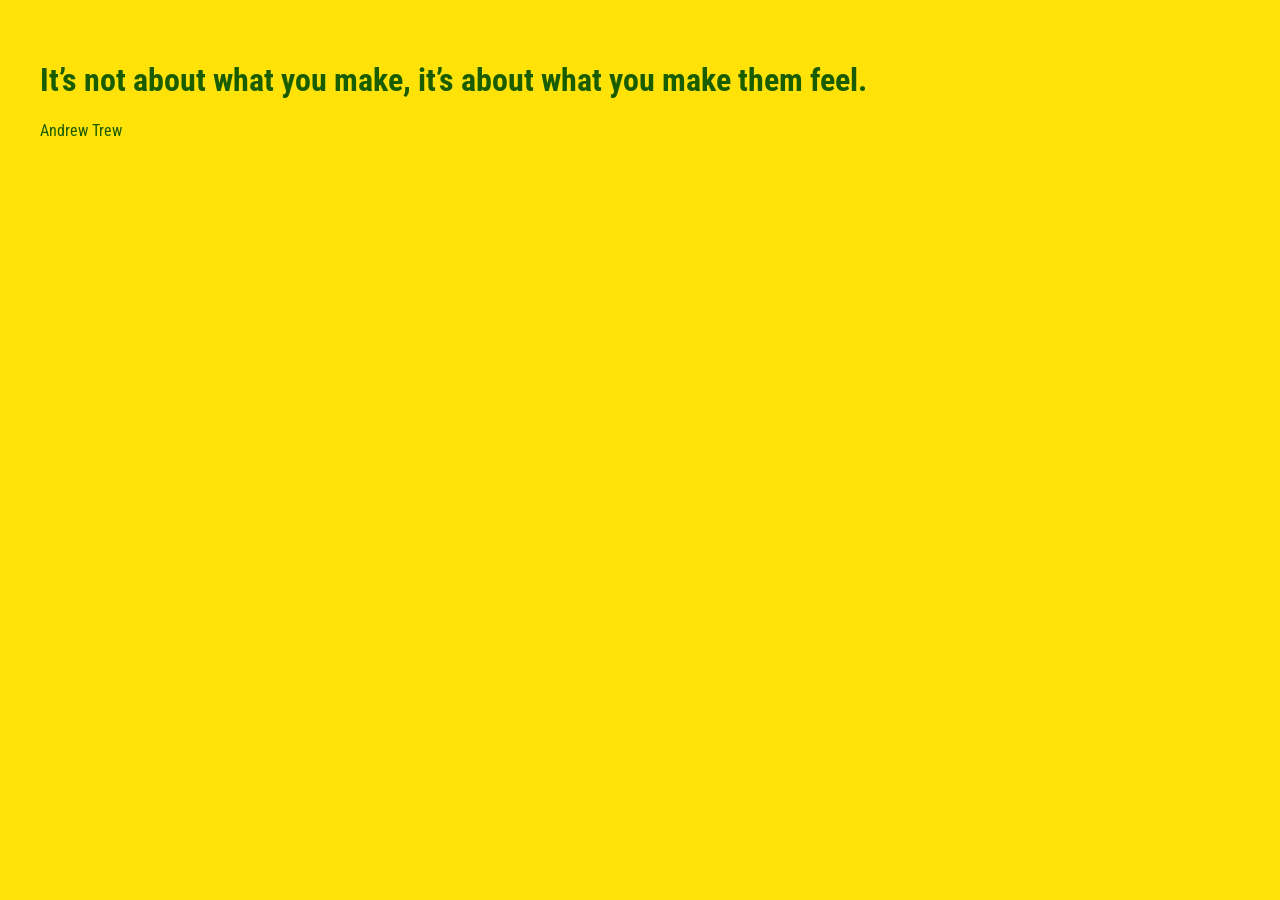
<file: index.html>
<!DOCTYPE html>
<html lang="en">
<head>
    <meta charset="UTF-8">
    <meta name="viewport" 
    content="width=device-width, 
    initial-scale=1.0">
    <title>ANDREA TREW</title>

    <link rel="preconnect" href="https://fonts.googleapis.com">
    <link rel="preconnect" href="https://fonts.gstatic.com" crossorigin>
    <link href="https://fonts.googleapis.com/css2?family=Fjalla+One&family=Press+Start+2P&family=Roboto+Condensed:ital,wght@0,100..900;1,100..900&display=swap" rel="stylesheet">
    
<style> 
    body { font-family: "Roboto Condensed", sans-serif; 
    padding: 2rem;
			color: rgb(26, 92, 0);
			background-color: rgb(255, 226, 8);}
    
</style>

</head>
<body>
    <h1> It’s not about what you make, it’s about what you make them feel. </h1>
    <p> Andrew Trew</p>
</body>
</html>
</file>
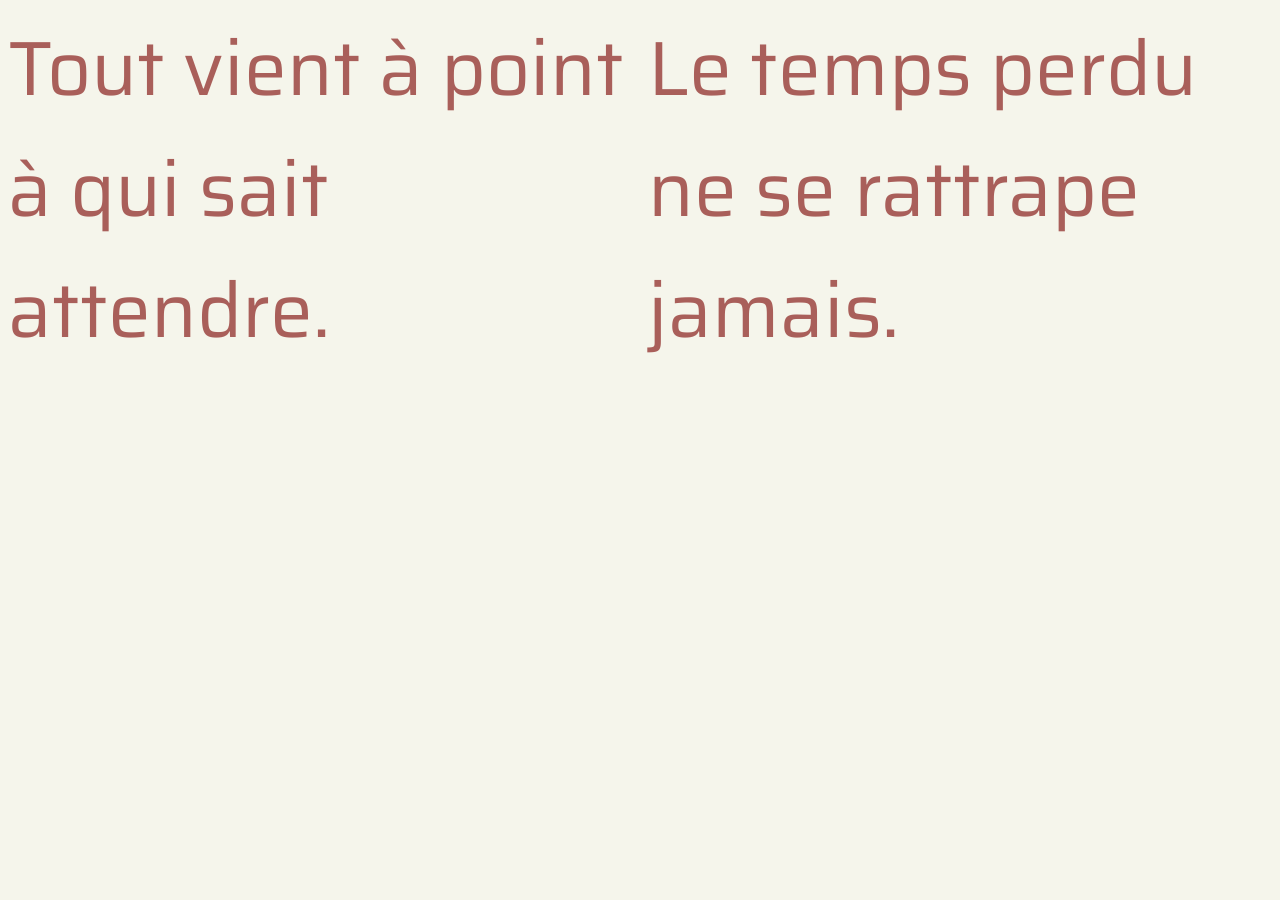
<file: citation-contradiction.html>
<!DOCTYPE html>
<html lang="en">
<head>
	<meta charset="UTF-8">
	<meta name="viewport" content="width=device-width, initial-scale=1.0">
	<title>hello, Flexbox!</title>

	<link rel="preconnect" href="https://fonts.googleapis.com">
	<link rel="preconnect" href="https://fonts.gstatic.com" crossorigin>
	<link href="https://fonts.googleapis.com/css2?family=Saira:ital,wght@0,100..900;1,100..900&display=swap" rel="stylesheet">

	<style>
body {font-family: "Saira", sans-serif;}
/* section,div{margin:1rem; padding: 1rem;} */
		body {color: rgb(169, 95, 90);}
		body {	background-color: rgb(245, 245, 235);}
		body {font-size: 6vw;}

section{display: flex; gap: 1rem;}
div{flex: 1;}

	</style>
</head>
<body>
	
<section>
		<div>Tout vient à point à qui sait attendre.</div>
		<div>Le temps perdu ne se rattrape jamais.</div>
</section>

</body>
</html>
</file>
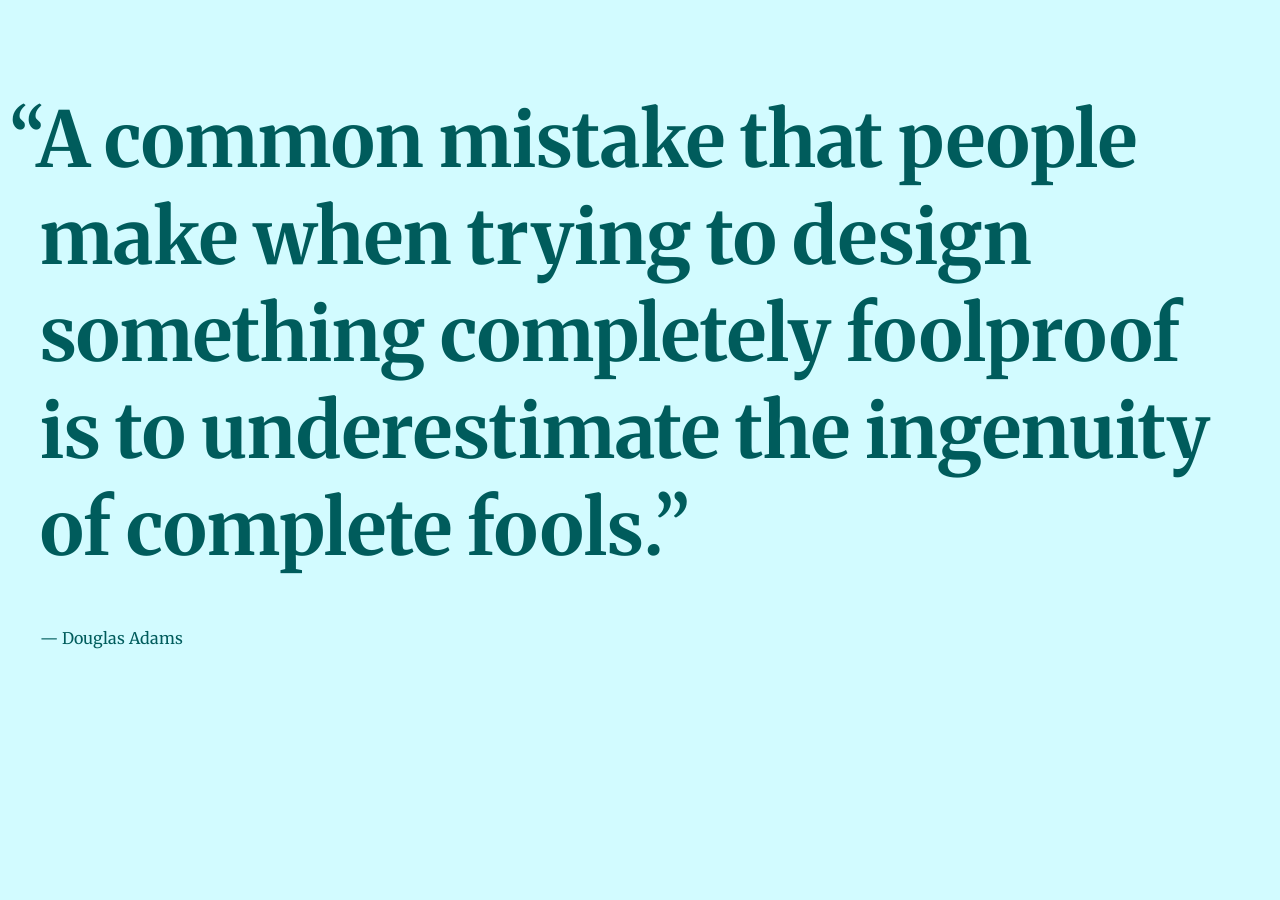
<file: citation-deux.html>
<!DOCTYPE html>
<html lang="en">
<head>
	<meta charset="UTF-8">
	<meta name="viewport" content="width=device-width, initial-scale=1.0">
	<title>Document</title>
	
	<link rel="preconnect" href="https://fonts.googleapis.com">
	<link rel="preconnect" href="https://fonts.gstatic.com" crossorigin>
	<link href="https://fonts.googleapis.com/css2?family=Fjalla+One&family=Merriweather:ital,opsz,wght@0,18..144,300..900;1,18..144,300..900&family=Press+Start+2P&family=Roboto+Condensed:ital,wght@0,100..900;1,100..900&display=swap" rel="stylesheet">
	
	<style>
		body{
			font-family: sans-serif;
		}
		img{max-width: 5%;}
	</style>
</head>
<body>
	<h1>“A common mistake that people make when trying to design something completely foolproof is to underestimate the ingenuity of complete fools.”</h1>
	<p>― Douglas Adams</p>
	<style>
	body{
			font-family: "Merriweather", serif;
			padding: 2rem;
			color: rgb(0, 92, 92);
			background-color: rgb(210, 251, 255);
		}
		h1{ 
			font-size: 6vw;
			text-indent: -0.4em; }

	</style>
	
<!-- 
<h1>biggest</h1>
<h2>bigger</h2>
<h3>big</h3>
<h4>normal</h4>
<hr>
<p>Lorem <strong><i>ipsum</i></strong> dolor sit amet consectetur adipisicing elit. Ut quaerat ipsam veniam facilis natus ad nulla neque, asperiores reiciendis. Sint accusamus aperiam suscipit? Tempore eius quia, enim nostrum ex animi!</p>
<h5>small</h5>
<h6>smaller</h6>

<hr>
<h4>Liste de courses</h4>
<ol>
<li>chips</li>
<li>harbio</li>
<li>vodka</li>
<li>alice</li>
</ol>

<img src="55261966-front-view-of-human-skull-on-isolated-white-background-clipping-path.jpg" alt="">

</body>
</html> -->
</file>
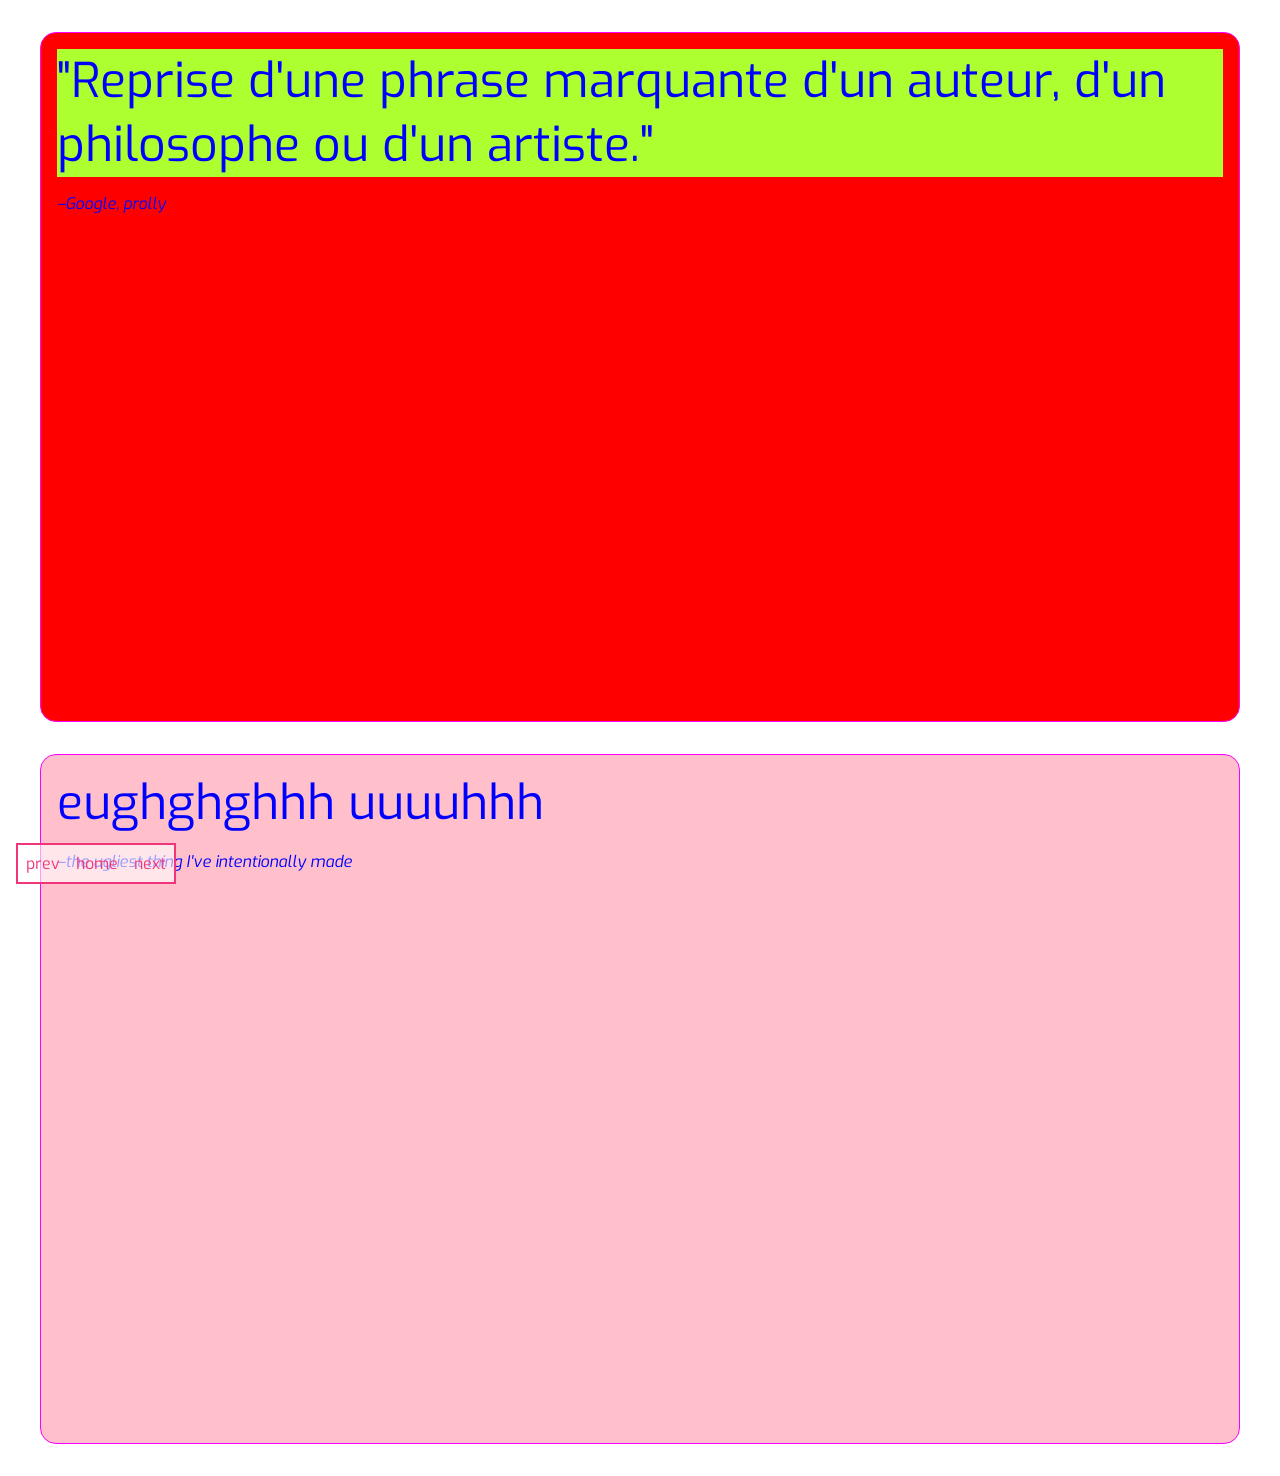
<file: citation-quatre.html>
<!DOCTYPE html>
<html lang="en">
<head>
	<meta charset="UTF-8">
	<meta name="viewport" content="width=device-width, initial-scale=1.0">
	<title>Document</title>

<link rel="preconnect" href="https://fonts.googleapis.com">
<link rel="preconnect" href="https://fonts.gstatic.com" crossorigin>
<link href="https://fonts.googleapis.com/css2?family=Exo:ital,wght@0,100..900;1,100..900&display=swap" rel="stylesheet">

<style>
	
	body { font-family: "Exo", sans-serif; }
	div { color: blue; }
	.quote{font-size: 3rem; }
	.source{
		font-style: italic; 
	margin-top: 1rem;
	}

	.citation{
		margin: 2rem;
		border: 1px solid magenta;
		padding: 1rem;
		border-radius: 1rem;
		aspect-ratio: 16/9;
	}

	.important{ background: greenyellow; }

#pepito{ background: red;}
#pickle{ background: pink;}

</style>

</head>
<body>
	
<div class="citation" id="pepito">
	<div class="quote important">"Reprise d'une phrase marquante d'un auteur, d'un philosophe ou d'un artiste."</div>
	<div class="source">–Google, prolly</div>

</div>

<div class="citation" id="pickle">
	<div class="quote">eughghghhh
		uuuuhhh</div>
	<div class="source">–the ugliest thing I've intentionally made</div>
</div>

    <!-- navbar guys, navbar -->
    <link rel="stylesheet" href="navbar.css">
<div><div id="navbar">
    <a href="citation-trois.html">prev</a>
    <a href="index.html">home</a>
    <a href="citation-contradiction.html">next</a>
</div></div>
<!-- zi end of the navbar -->
</body>
</html>
</file>
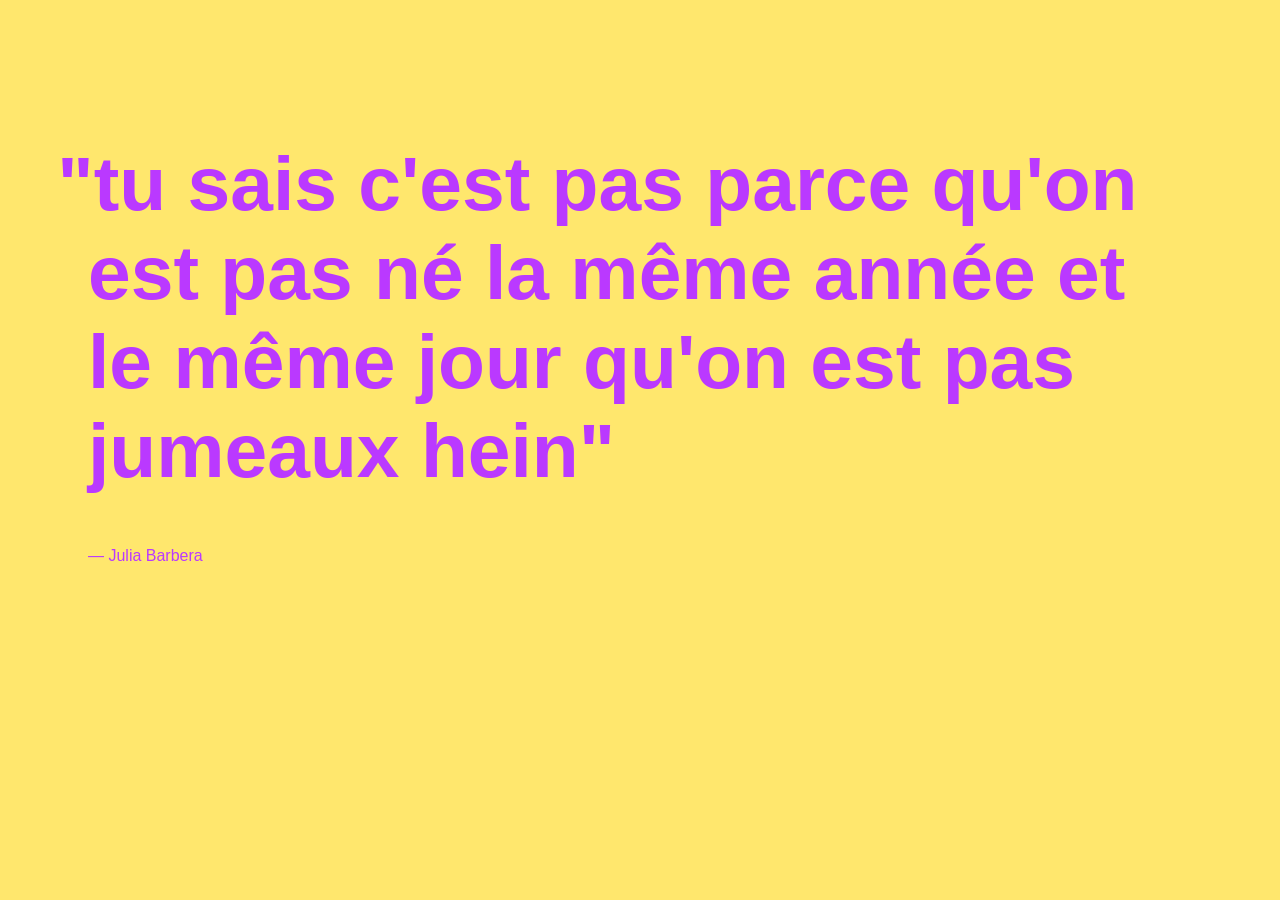
<file: citation-trois.html>
<!DOCTYPE html>
<html lang="en">
<head>
	<meta charset="UTF-8">
	<meta name="viewport" content="width=device-width, initial-scale=1.0">
	<title>citation</title>
	<link rel="preconnect" href="https://fonts.googleapis.com">
<link rel="preconnect" href="https://fonts.gstatic.com" crossorigin>
<link href="https://fonts.googleapis.com/css2?family=Caacupe+One&family=Fjalla+One&family=Merriweather:ital,opsz,wght@0,18..144,300..900;1,18..144,300..900&family=Press+Start+2P&family=Roboto+Condensed:ital,wght@0,100..900;1,100..900&display=swap" rel="stylesheet">
</head>
<body>
		<style>
		body{
			font-family: sans-serif;
		}
	
	</style>
</head>
<body>
	<h1>"tu sais c'est pas parce qu'on est pas né la même
		 année et le même jour qu'on est pas jumeaux hein"</h1>
	<p>― Julia Barbera</p>
	<style>
	body{
			font-family: "Caacupe One", sans-serif;
			padding: 5rem;
			color: rgb(186, 57, 255);
			background-color: rgb(255, 231, 109);
		}
		h1{ 
			font-size: 6vw;
			text-indent: -0.4em; }

	</style>
</body>
</html>
</file>
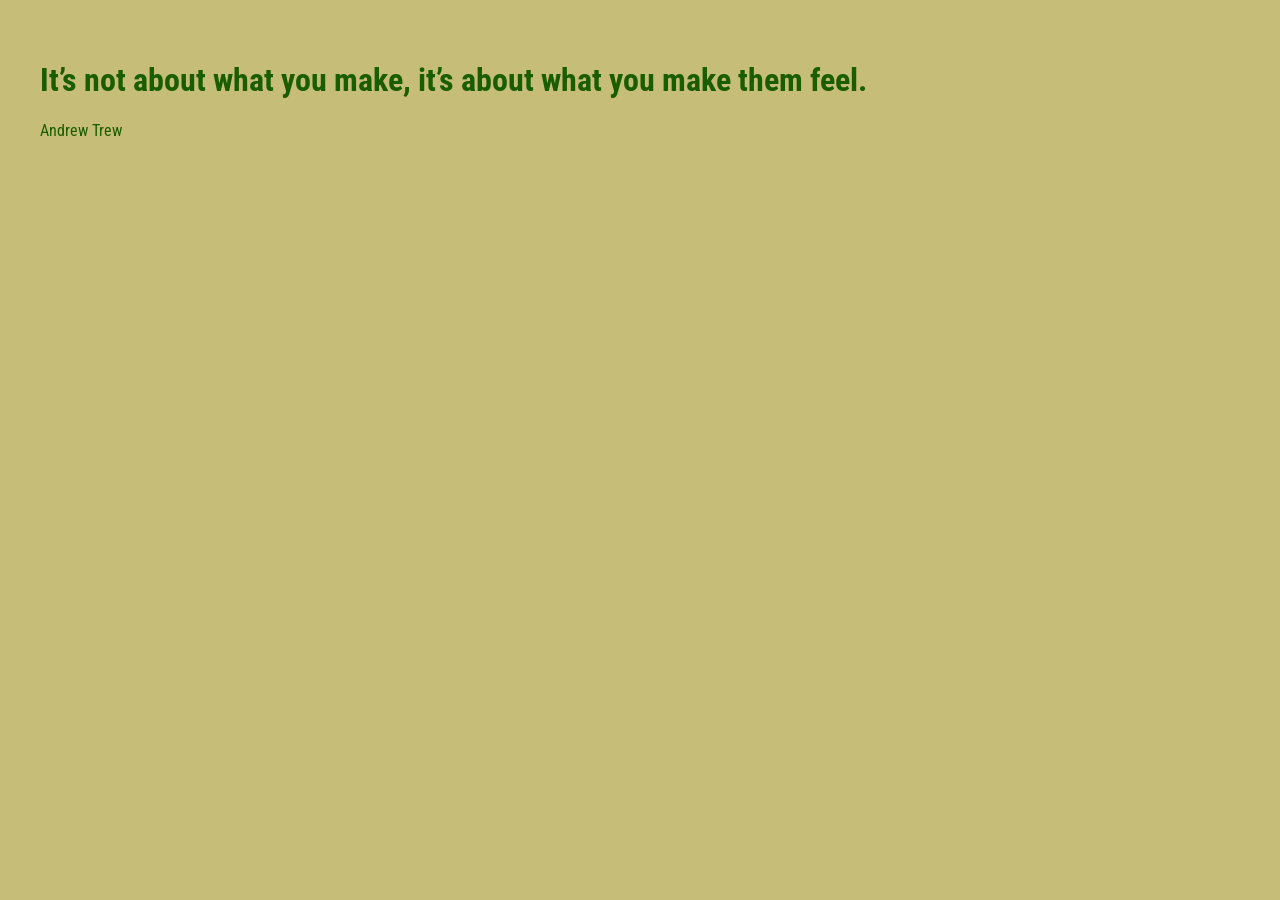
<file: citation-un.html>
<!DOCTYPE html>
<html lang="en">
<head>
    <meta charset="UTF-8">
    <meta name="viewport" 
    content="width=device-width, 
    initial-scale=1.0">
    <title>ANDREA TREW</title>

    <link rel="preconnect" href="https://fonts.googleapis.com">
    <link rel="preconnect" href="https://fonts.gstatic.com" crossorigin>
    <link href="https://fonts.googleapis.com/css2?family=Fjalla+One&family=Press+Start+2P&family=Roboto+Condensed:ital,wght@0,100..900;1,100..900&display=swap" rel="stylesheet">
    
<style> 
    body { font-family: "Roboto Condensed", sans-serif; 
    padding: 2rem;
			color: rgb(26, 92, 0);
			background-color: rgb(198, 189, 120);}
    
</style>

</head>
<body>
    <h1> It’s not about what you make, it’s about what you make them feel. </h1>
    <p> Andrew Trew</p>
</body>
</html>
</file>
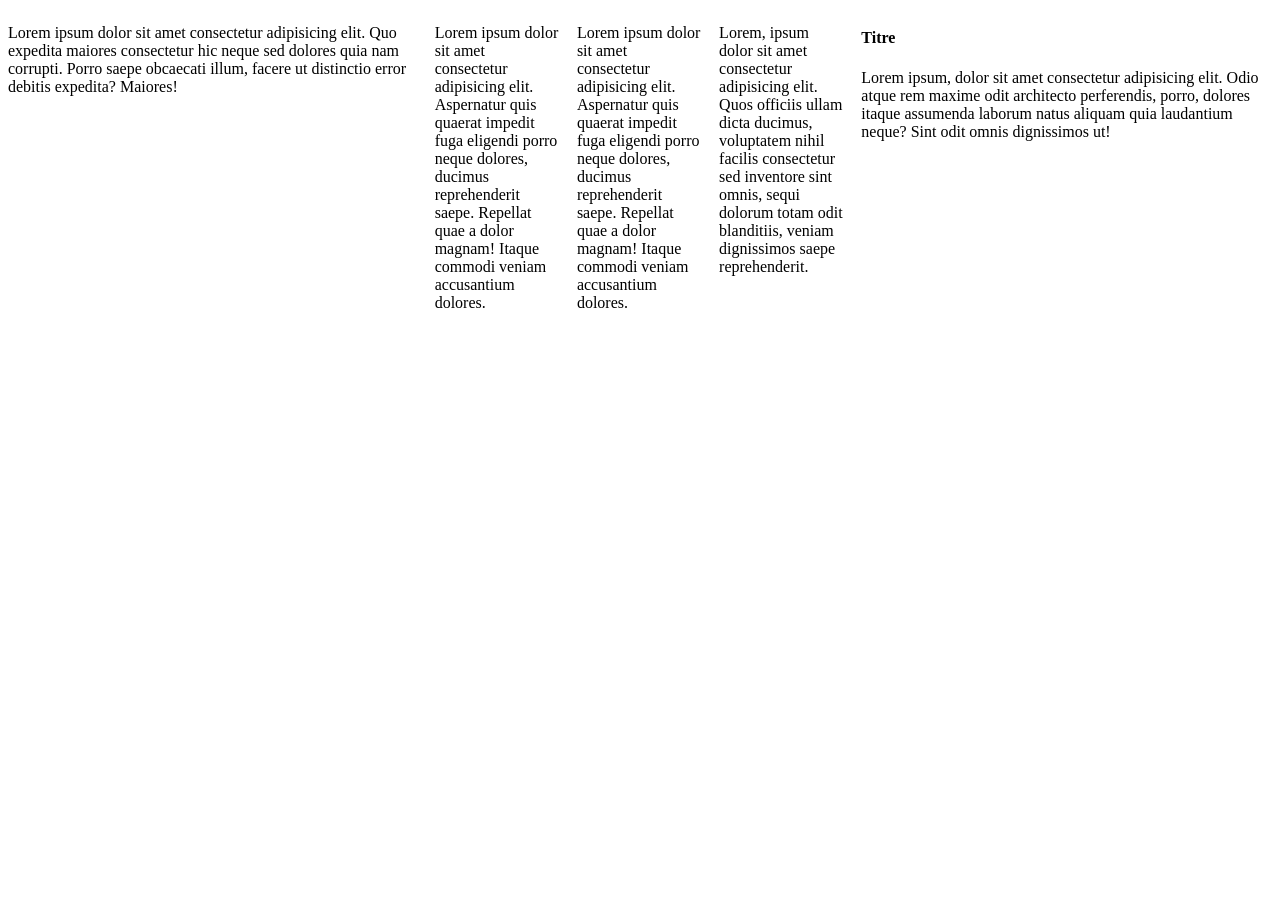
<file: flexbox-system.html>
<!DOCTYPE html>
<html lang="en">
<head>
	<meta charset="UTF-8">
	<meta name="viewport" content="width=device-width, initial-scale=1.0">
	<title>système de collones avec flex</title>
	<style>
		/* class row pour parent */
		.row {display: flex; gap: 1rem;}
		.row > * {flex: 1;}
		/* les enfants sont de meme taille */
	</style>
</head>
<body>
	
<main class="row">
	<article>
		<p> Lorem ipsum dolor sit amet consectetur adipisicing elit. Quo expedita maiores consectetur hic neque sed dolores quia nam corrupti. Porro saepe obcaecati illum, facere ut distinctio error debitis expedita? Maiores!</p>
	</article>
	<div class="row">
		<p>Lorem ipsum dolor sit amet consectetur adipisicing elit. Aspernatur quis quaerat impedit fuga eligendi porro neque dolores, ducimus reprehenderit saepe. Repellat quae a dolor magnam! Itaque commodi veniam accusantium dolores.</p>
		<p>Lorem ipsum dolor sit amet consectetur adipisicing elit. Aspernatur quis quaerat impedit fuga eligendi porro neque dolores, ducimus reprehenderit saepe. Repellat quae a dolor magnam! Itaque commodi veniam accusantium dolores.</p>
		<p>Lorem, ipsum dolor sit amet consectetur adipisicing elit. Quos officiis ullam dicta ducimus, voluptatem nihil facilis consectetur sed inventore sint omnis, sequi dolorum totam odit blanditiis, veniam dignissimos saepe reprehenderit.</p>
	</div>
	<section>
		<h4>Titre</h4>
		<p>Lorem ipsum, dolor sit amet consectetur adipisicing elit. Odio atque rem maxime odit architecto perferendis, porro, dolores itaque assumenda laborum natus aliquam quia laudantium neque? Sint odit omnis dignissimos ut!</p>
	</section>
	
</main>

</body>
</html>
</file>
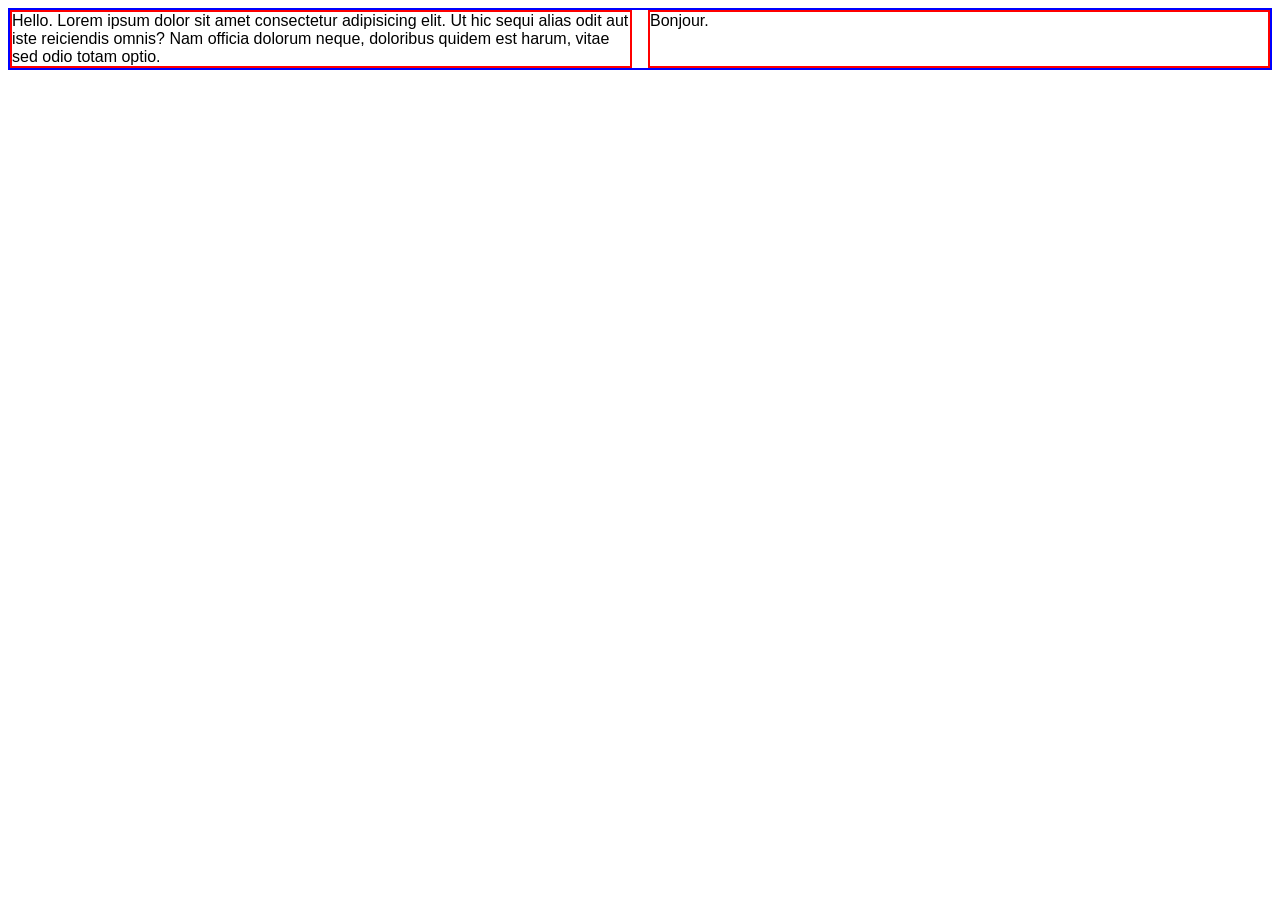
<file: flexbox.html>
<!DOCTYPE html>
<html lang="en">
<head>
	<meta charset="UTF-8">
	<meta name="viewport" content="width=device-width, initial-scale=1.0">
	<title>hello, Flexbox!</title>
	<style>
body {font-family: sans-serif;}
section{border: 2px solid blue;}
div {border: 2px solid red;}
/* section,div{margin:1rem; padding: 1rem;} */

section{display: flex; gap: 1rem;}
div{flex: 1;}

	</style>
</head>
<body>
	
<section>
		<div>Hello. Lorem ipsum dolor sit amet consectetur adipisicing elit. Ut hic sequi alias odit aut iste reiciendis omnis? Nam officia dolorum neque, doloribus quidem est harum, vitae sed odio totam optio.</div>
		<div>Bonjour.</div>
</section>

</body>
</html>
</file>
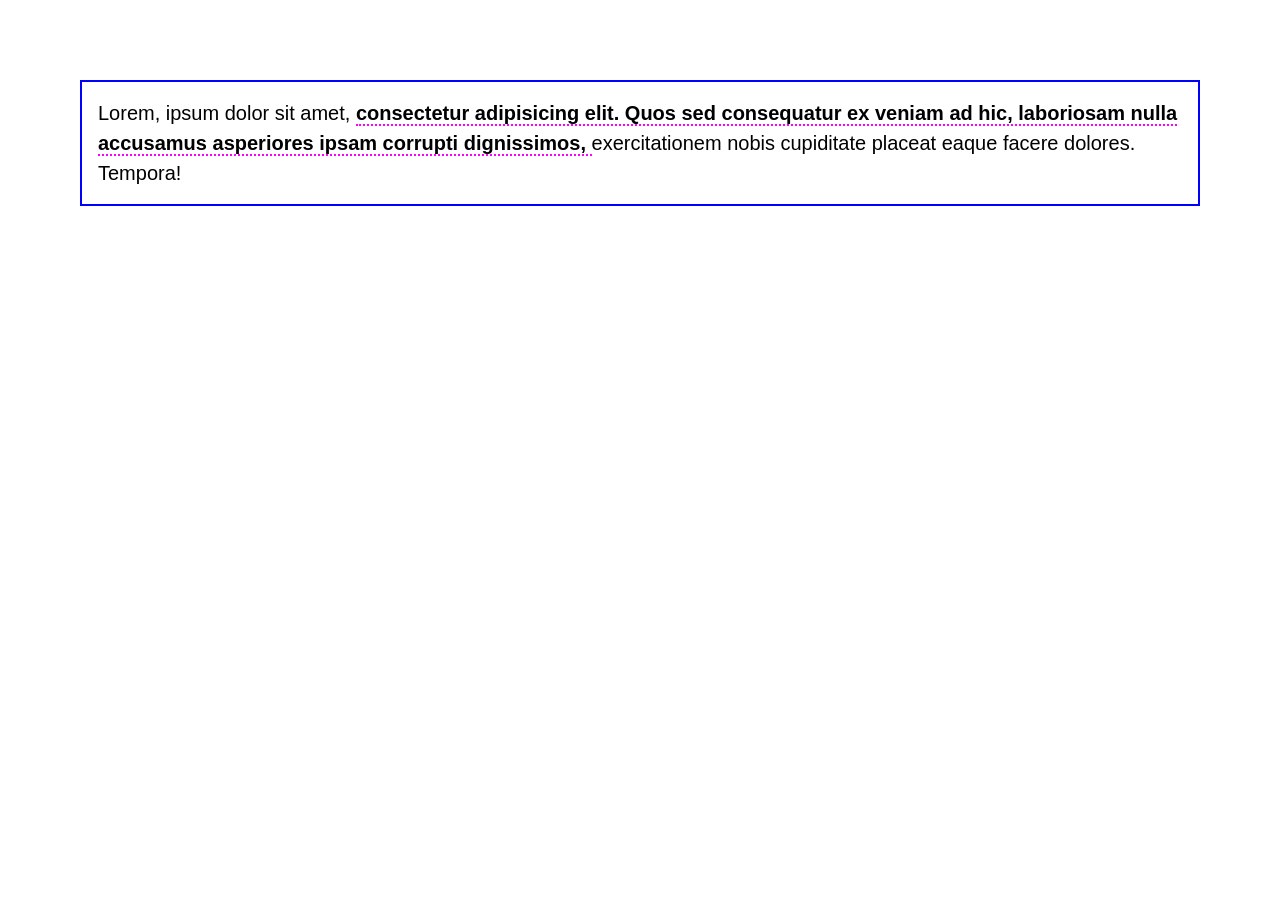
<file: inline-block.html>
<!DOCTYPE html>
<html lang="en">
<head>
	<meta charset="UTF-8">
	<meta name="viewport" content="width=device-width, initial-scale=1.0">
	<title>inline-block</title>

<style>

body{

font-family: sans-serif;
font-size: 20px;
line-height: 150%;
margin: 5rem;
}

div{
	border: 2px solid blue;
	padding: 1rem;
}

span{

	border-bottom: 2pt dotted magenta;
	font-weight: bolder;
}
</style>

</head>
<body>
	
	<div>
		Lorem, ipsum dolor sit amet,
		<span>
			consectetur adipisicing elit.
			Quos sed consequatur ex veniam ad hic,
			laboriosam nulla accusamus asperiores ipsam corrupti dignissimos,
		</span>
		exercitationem nobis cupiditate placeat eaque facere dolores.
		Tempora!
	</div>

</body>
</html>
</file>
<file: navbar.css>
#navbar{
	border: 2pt solid #f1357a ;
	background: #fff9;
	max-width: max-content;
	position: fixed;
	bottom: 1rem;
	left: 1rem;
	display: flex;
}

#navbar a {
color: #f1357a;
text-decoration: none;
padding: 0.5rem ;
}

#navbar a:hover{ 
		background: #f1357a;
		color: #fff;
}
</file>
